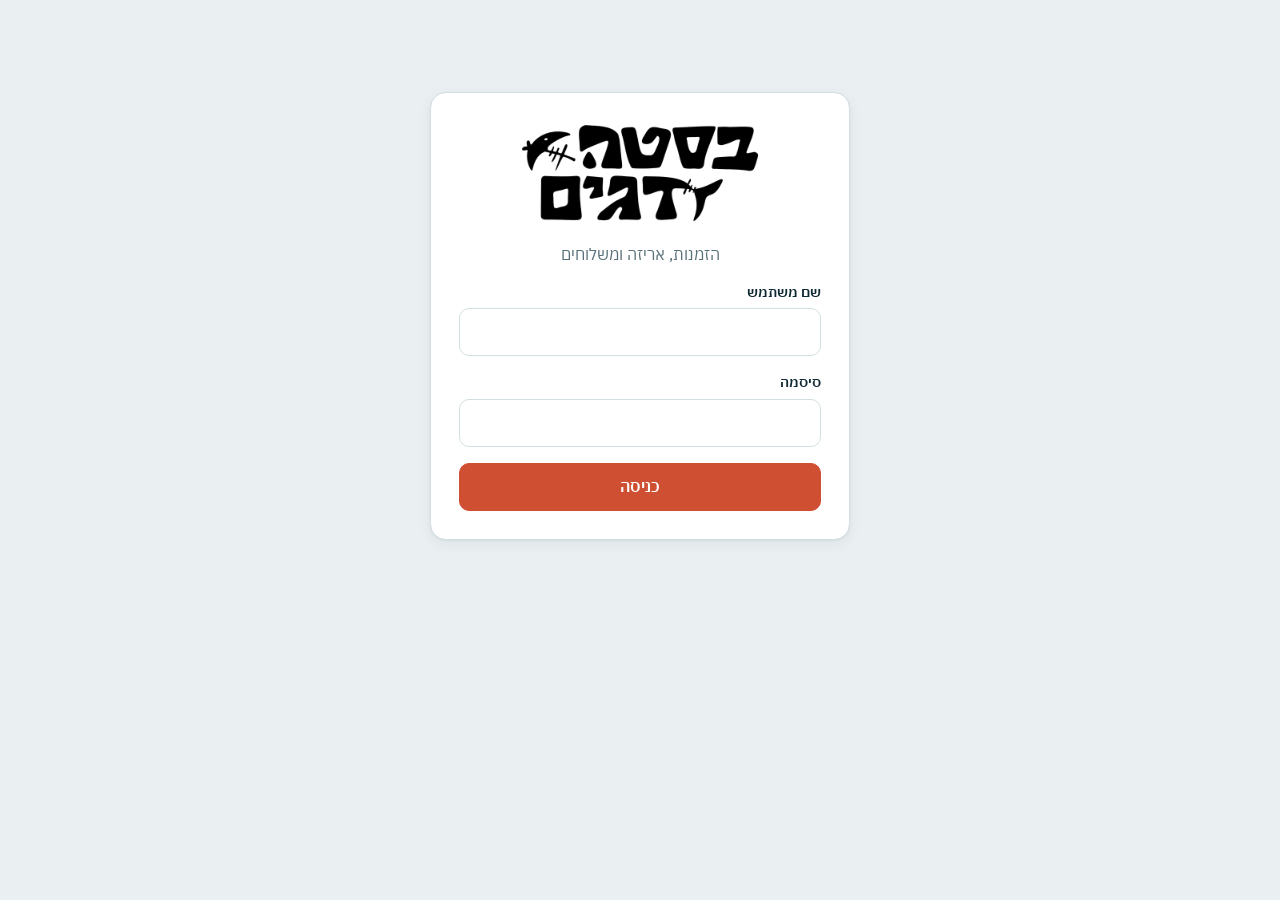
<file: web/index.html>
<!doctype html>
<html lang="he" dir="rtl">
<head>
  <meta charset="utf-8">
  <meta name="viewport" content="width=device-width, initial-scale=1, viewport-fit=cover">
  <meta name="theme-color" content="#CF4F33">
  <meta name="robots" content="noindex, nofollow">
  <title>BastaPack</title>
  <link rel="manifest" href="manifest.webmanifest">
  <link rel="icon" href="icon.svg" type="image/svg+xml">
  <link rel="apple-touch-icon" href="icon.svg">
  <link rel="preconnect" href="https://fonts.googleapis.com">
  <link rel="preconnect" href="https://fonts.gstatic.com" crossorigin>
  <link rel="stylesheet" href="https://fonts.googleapis.com/css2?family=IBM+Plex+Sans+Hebrew:wght@400;500;600;700&family=Suez+One&display=swap">
  <link rel="stylesheet" href="styles.css">
</head>
<body>
  <div id="app"><div class="loading">טוען…</div></div>
  <script type="module" src="app.js"></script>
</body>
</html>
</file>
<file: web/styles.css>
/* Layout: a packing-station tool. Sticky header, then day sections of order cards; one column, wide enough for a tablet held upright. */
:root {
  --bg: #EAF0F1;          /* ice */
  --surface: #FFFFFF;
  --surface-2: #F4F8F9;
  --ink: #0F2A33;          /* deep water */
  --muted: #587079;
  --line: #D3DFE2;
  --accent: #CF4F33;       /* salmon flesh */
  --accent-ink: #FFFFFF;
  --accent-soft: #FBE6E0;
  --sea: #1C5D6C;          /* business */
  --sea-soft: #DDEDF0;
  --sea-ink: #FFFFFF;
  --danger-ink: #FFFFFF;
  --ok: #23774A;
  --ok-soft: #DFF1E6;
  --danger: #AE2A20;
  --danger-soft: #FBE3E0;
  --pick-bg: #F6EBD4;      /* self-pickup */
  --pick-line: #DFC48D;
  --pick-ink: #6E4A0E;
  --shadow: 0 1px 2px rgba(15, 42, 51, .06), 0 4px 14px rgba(15, 42, 51, .06);
  --f-display: "Suez One", "IBM Plex Sans Hebrew", "Arial Hebrew", serif;
  --f-body: "IBM Plex Sans Hebrew", "Arial Hebrew", "Segoe UI", Arial, sans-serif;
  --r: 12px;
  --head-bg: #0F2A33;
  --head-fg: #FFFFFF;
  --logo-filter: invert(1);
}
@media (prefers-color-scheme: dark) {
  :root:not([data-theme="light"]) {
    --bg: #0B181C; --surface: #12232A; --surface-2: #172C34; --ink: #E3EDEF; --muted: #91A8AF; --line: #24404A;
    --accent: #F07A5E; --accent-ink: #1A0B06; --accent-soft: #3A1D16; --sea: #5AAFC1; --sea-soft: #15333B; --sea-ink: #061A1F; --danger-ink: #2A0A07;
    --ok: #6DCB92; --ok-soft: #153626; --danger: #F2897F; --danger-soft: #3C1613;
    --pick-bg: #33290F; --pick-line: #6A5424; --pick-ink: #F1D69C; --shadow: 0 1px 2px rgba(0,0,0,.3); --head-bg: #08161B; --logo-filter: none;
    color-scheme: dark;
  }
}
:root[data-theme="dark"] {
  --bg: #0B181C; --surface: #12232A; --surface-2: #172C34; --ink: #E3EDEF; --muted: #91A8AF; --line: #24404A;
  --accent: #F07A5E; --accent-ink: #1A0B06; --accent-soft: #3A1D16; --sea: #5AAFC1; --sea-soft: #15333B; --sea-ink: #061A1F; --danger-ink: #2A0A07;
  --ok: #6DCB92; --ok-soft: #153626; --danger: #F2897F; --danger-soft: #3C1613;
  --pick-bg: #33290F; --pick-line: #6A5424; --pick-ink: #F1D69C; --shadow: 0 1px 2px rgba(0,0,0,.3); --head-bg: #08161B; --logo-filter: none;
  color-scheme: dark;
}
html, body { background: var(--bg); color: var(--ink); }
body { font-family: var(--f-body); font-size: 16px; line-height: 1.45; }
body::before { content: ""; position: fixed; inset: 0 0 auto; height: env(safe-area-inset-top, 0px); z-index: 10; background: var(--head-bg); }
* { box-sizing: border-box; }
button, input, select, textarea { font: inherit; color: inherit; }
button { cursor: pointer; }
:focus-visible { outline: 3px solid var(--accent); outline-offset: 2px; }
.num { font-variant-numeric: tabular-nums; }

#app { min-height: 100%; }
.wrap { max-width: 980px; margin: 0 auto; padding-left: max(16px, env(safe-area-inset-left, 0px)); padding-right: max(16px, env(safe-area-inset-right, 0px)); }

/* preview strip + header */
.strip { background: var(--surface-2); color: var(--muted); font-size: 13px; border-bottom: 1px solid var(--line); }
.strip .wrap { padding-block: 6px; display: flex; gap: 12px; flex-wrap: wrap; justify-content: space-between; align-items: center; }
.strip button { background: var(--surface); border: 1px solid var(--line); color: var(--ink); border-radius: 999px; padding: 2px 10px; font-size: 12px; }
header.top { position: sticky; top: env(safe-area-inset-top, 0px); z-index: 5; background: var(--head-bg); color: var(--head-fg); border-bottom: 1px solid var(--head-bg); }
header.top .wrap { display: flex; align-items: center; gap: 12px; padding-block: 16px 12px; min-height: 68px; }
.brand { background: none; border: 0; padding: 0; display: flex; align-items: center; }
.brand img { height: 42px; width: auto; display: block; }
.crumb { font-weight: 600; font-size: 18px; flex: 1; min-width: 0; overflow: hidden; text-overflow: ellipsis; white-space: nowrap; }
.role { font-size: 13px; padding: 3px 10px; border-radius: 999px; background: var(--surface-2); border: 1px solid var(--line); color: var(--muted); white-space: nowrap; }
.role.admin { background: var(--accent-soft); color: var(--accent); border-color: transparent; font-weight: 600; }
.ghost { background: none; border: 1px solid var(--line); border-radius: 10px; padding: 8px 12px; color: var(--ink); }
.ghost:hover { background: var(--surface-2); }
header.top .ghost { color: var(--head-fg); border-color: rgba(255,255,255,.28); }
header.top .ghost:hover { background: rgba(255,255,255,.1); }
header.top .role { background: rgba(255,255,255,.12); border-color: transparent; color: var(--head-fg); }
header.top .role.admin { background: var(--accent); color: #fff; }
header.top :focus-visible { outline-color: #fff; }

main { padding-block: 20px 120px; }

/* buttons */
.btn { display: inline-flex; align-items: center; justify-content: center; gap: 8px; min-height: 48px; padding: 10px 18px; border-radius: 10px; border: 1px solid transparent; font-weight: 600; background: var(--surface-2); color: var(--ink); border-color: var(--line); }
a.btn { text-decoration: none; }
.btn.primary { background: var(--accent); color: var(--accent-ink); border-color: var(--accent); }
.btn.sea { background: var(--sea); color: var(--sea-ink); border-color: var(--sea); }
.btn.danger { background: var(--danger); color: var(--danger-ink); border-color: var(--danger); }
.btn.small { min-height: 40px; padding: 6px 12px; font-size: 14px; }
.btn[disabled] { opacity: .5; cursor: not-allowed; }
.linkbtn { background: none; border: 0; color: var(--sea); font-weight: 600; padding: 6px 4px; text-decoration: underline; text-underline-offset: 3px; }
.linkbtn.danger { color: var(--danger); }

/* login */
.login { max-width: 420px; margin: 8vh auto 0; background: var(--surface); border: 1px solid var(--line); border-radius: 16px; padding: 28px; box-shadow: var(--shadow); display: grid; gap: 16px; }
.login h1 { font-family: var(--f-display); font-weight: 400; color: var(--accent); font-size: 40px; margin: 0; line-height: 1; }
.login p { margin: 0; color: var(--muted); }
.field { display: grid; gap: 6px; }
.field label { font-size: 14px; font-weight: 600; }
.field input, .field select, .field textarea { min-height: 48px; border: 1px solid var(--line); border-radius: 10px; padding: 10px 12px; background: var(--surface); }
.hint { background: var(--surface-2); border: 1px dashed var(--line); border-radius: 10px; padding: 12px; font-size: 14px; color: var(--muted); display: grid; gap: 8px; }
.hint .row { display: flex; gap: 8px; flex-wrap: wrap; }
.err { color: var(--danger); font-size: 14px; font-weight: 600; }

/* home */
.home { display: grid; gap: 20px; }
.bigs { display: grid; grid-template-columns: 1fr 1fr; gap: 16px; }
.big { border: 0; border-radius: 18px; padding: 28px 24px; min-height: 210px; text-align: start; display: grid; align-content: space-between; gap: 18px; box-shadow: var(--shadow); }
.big.private { background: var(--accent); color: var(--accent-ink); }
.big.business { background: var(--sea); color: var(--sea-ink); }
.big .t { font-family: var(--f-display); font-size: clamp(40px, 8vw, 64px); line-height: 1; }
.big .en { font-size: 14px; letter-spacing: .14em; opacity: .85; font-weight: 600; }
.big .s { font-size: 15px; opacity: .95; }
.tiles { display: grid; grid-template-columns: repeat(auto-fit, minmax(200px, 1fr)); gap: 12px; }
.tile { background: var(--surface); border: 1px solid var(--line); border-radius: var(--r); padding: 16px; text-align: start; display: grid; gap: 4px; }
.tile b { font-size: 17px; }
.tile span { color: var(--muted); font-size: 14px; }
.tile:hover { border-color: var(--sea); }
@media (max-width: 560px) { .bigs { grid-template-columns: 1fr; } .big { min-height: 150px; } }

/* section toolbar */
.toolbar { display: flex; flex-wrap: wrap; gap: 10px; align-items: center; margin-bottom: 16px; }
.toolbar .grow { flex: 1; }
.seg { display: inline-flex; border: 1px solid var(--line); border-radius: 10px; overflow: hidden; background: var(--surface); }
.seg button { border: 0; background: none; padding: 10px 16px; font-weight: 600; min-height: 44px; }
.seg button[aria-pressed="true"] { background: var(--ink); color: var(--bg); }
.seg.small button { padding: 6px 12px; min-height: 36px; font-size: .9em; }

/* day sections */
.day { margin-bottom: 18px; }
.dayhead { width: 100%; display: flex; align-items: center; gap: 12px; background: none; border: 0; padding: 10px 2px; text-align: start; }
.dayhead .chev { width: 28px; height: 28px; display: grid; place-items: center; border-radius: 8px; background: var(--surface); border: 1px solid var(--line); transition: transform .2s; flex: none; }
.day.closed .chev { transform: rotate(90deg); }
.dayhead .lbl { font-size: 21px; font-weight: 700; display: flex; gap: 10px; align-items: baseline; flex-wrap: wrap; }
.dayhead .rel { font-family: var(--f-display); font-weight: 400; color: var(--accent); font-size: 24px; }
.business-sec .dayhead .rel { color: var(--sea); }
.dayhead .cnt { margin-inline-start: auto; font-size: 14px; color: var(--muted); white-space: nowrap; }
.dayhead .cnt b { color: var(--ink); }
.day.overdue .lbl { color: var(--danger); }
.daynote { font-size: 13px; color: var(--muted); margin: -4px 42px 8px 0; }
.daysel { display: flex; align-items: center; gap: 6px; font-size: 14px; color: var(--muted); margin: 0 42px 8px 0; }
.list { display: grid; gap: 10px; }
.subhead { font-size: 13px; font-weight: 700; letter-spacing: .06em; color: var(--pick-ink); margin: 8px 4px 0; }

/* order card */
.card { background: var(--surface); border: 1px solid var(--line); border-radius: var(--r); box-shadow: var(--shadow); scroll-margin-top: 90px; overflow: hidden; }
.card.pickup { background: var(--pick-bg); border-color: var(--pick-line); }
.card.packed:not(.open) .info, .card.packed:not(.open) .packbox, .card.packed:not(.open) .packlbl { opacity: .62; }
.card.fired { border-inline-start: 4px solid var(--sea); }
.ch { display: grid; grid-template-columns: auto minmax(0, 1fr) auto; align-items: stretch; }
.ch.nosel { grid-template-columns: minmax(0, 1fr) auto; }
.selbox { display: grid; place-items: center; padding-inline: 12px 4px; }
.selbox input { width: 24px; height: 24px; accent-color: var(--sea); }
.info { background: none; border: 0; text-align: start; padding: 14px 16px; display: grid; gap: 4px; min-width: 0; }
.l1 { display: flex; flex-wrap: wrap; align-items: baseline; gap: 6px 10px; }
.onum { font-weight: 700; color: var(--muted); font-size: 15px; }
.oname { font-weight: 700; font-size: 18px; }
.l2 { color: var(--muted); font-size: 15px; display: flex; flex-wrap: wrap; gap: 4px 14px; }
.l2 .ph { color: var(--ink); font-weight: 500; direction: ltr; unicode-bidi: isolate; }
.l3 { font-size: 13px; color: var(--muted); }
.chip { display: inline-flex; align-items: center; gap: 4px; font-size: 12.5px; font-weight: 600; padding: 2px 9px; border-radius: 999px; background: var(--surface-2); border: 1px solid var(--line); color: var(--muted); white-space: nowrap; }
.chip.pick { background: var(--pick-line); color: var(--pick-ink); border-color: transparent; }
.chip.ok { background: var(--ok-soft); color: var(--ok); border-color: transparent; }
.chip.sea { background: var(--sea-soft); color: var(--sea); border-color: transparent; }
.chip.warn { background: var(--danger-soft); color: var(--danger); border-color: transparent; }
.chip.opt { background: var(--accent-soft); color: var(--accent); border-color: transparent; }
.packcell { display: grid; place-items: center; padding: 10px 14px; border-inline-start: 1px solid var(--line); }
.card.pickup .packcell { border-color: var(--pick-line); }
.packbox { width: 58px; height: 58px; border-radius: 12px; border: 3px solid var(--muted); background: var(--surface); display: grid; place-items: center; padding: 0; }
.packbox svg { width: 34px; height: 34px; opacity: 0; }
.packbox[aria-pressed="true"] { background: var(--ok); border-color: var(--ok); }
.packbox[aria-pressed="true"] svg { opacity: 1; stroke: var(--surface); }
.packbox.ready { border-color: var(--ok); box-shadow: 0 0 0 4px var(--ok-soft); }
.firemini { display: block; margin: 6px auto 0; min-height: 36px; padding: 4px 12px; border-radius: 8px; border: 0; background: var(--sea); color: var(--sea-ink); font-weight: 700; font-size: 13px; letter-spacing: .06em; }
.packlbl { font-size: 11px; font-weight: 700; letter-spacing: .08em; color: var(--muted); margin-top: 4px; text-align: center; }

.body { border-top: 1px solid var(--line); padding: 6px 16px 16px; background: var(--surface); }
.card.pickup .body { border-color: var(--pick-line); }
.items { display: grid; }
.item { display: grid; grid-template-columns: minmax(0, 1fr) auto; gap: 8px 16px; align-items: center; padding: 12px 0; border-bottom: 1px solid var(--line); }
.item:last-child { border-bottom: 0; }
.iname { font-weight: 600; font-size: 17px; display: flex; flex-wrap: wrap; gap: 6px; align-items: center; }
.imeta { font-size: 14px; color: var(--muted); }
.qty { font-size: 20px; font-weight: 700; color: var(--ink); margin: 2px 0; }
.inote { font-size: 14px; background: var(--accent-soft); color: var(--ink); padding: 4px 8px; border-radius: 8px; margin-top: 4px; display: inline-block; }
.wcell { display: flex; align-items: center; gap: 8px; justify-content: flex-end; flex-wrap: wrap; }
.winput { width: 110px; min-height: 52px; font-size: 22px; font-weight: 600; text-align: center; border: 2px solid var(--line); border-radius: 10px; background: var(--surface); direction: ltr; font-variant-numeric: tabular-nums; }
.winput:focus { border-color: var(--accent); outline: none; }
.unit { color: var(--muted); font-size: 14px; }
.okbtn { min-height: 52px; min-width: 64px; border-radius: 10px; border: 0; background: var(--ink); color: var(--bg); font-weight: 700; padding: 0 14px; }
.final { display: flex; align-items: center; gap: 8px; font-size: 20px; font-weight: 700; color: var(--ok); }
.final small { font-size: 13px; color: var(--muted); font-weight: 500; }
.diff { font-size: 13px; font-weight: 600; }
.diff.pos { color: var(--danger); }
.diff.neg { color: var(--ok); }
.rm { background: none; border: 1px solid var(--line); border-radius: 8px; width: 40px; height: 40px; color: var(--danger); font-size: 20px; line-height: 1; }
.addrow { display: flex; flex-wrap: wrap; gap: 8px; align-items: end; padding: 12px; margin-top: 8px; background: var(--surface-2); border-radius: 10px; }
.addrow .field { flex: 1 1 200px; }
.addrow .field.amt { flex: 0 1 120px; }
.obar { display: flex; flex-wrap: wrap; gap: 8px; align-items: center; padding-top: 12px; border-top: 1px dashed var(--line); margin-top: 6px; }
.obar .grow { flex: 1; }
.total { font-size: 15px; color: var(--muted); }
.total b { color: var(--ink); font-size: 17px; }
.msg { margin-top: 10px; padding: 10px 12px; border-radius: 10px; font-weight: 600; font-size: 15px; }
.msg.bad { background: var(--danger-soft); color: var(--danger); }
.msg.good { background: var(--ok-soft); color: var(--ok); }
.msg.info { background: var(--sea-soft); color: var(--sea); }
.toggle { display: inline-flex; align-items: center; gap: 8px; font-weight: 600; font-size: 15px; background: none; border: 1px solid var(--line); border-radius: 999px; padding: 6px 12px 6px 6px; }
.toggle .sw { width: 40px; height: 24px; border-radius: 999px; background: var(--line); position: relative; transition: background .2s; }
.toggle .sw::after { content: ""; position: absolute; top: 3px; inset-inline-start: 3px; width: 18px; height: 18px; border-radius: 50%; background: var(--surface); transition: inset-inline-start .2s; }
.toggle[aria-pressed="true"] .sw { background: var(--pick-ink); }
.toggle[aria-pressed="true"] .sw::after { inset-inline-start: 19px; }

/* motion */
.card.flash { animation: flash .9s ease-out; }
@keyframes flash { 0% { box-shadow: 0 0 0 0 var(--ok); transform: scale(.985); } 40% { box-shadow: 0 0 0 6px var(--ok-soft); } 100% { box-shadow: var(--shadow); transform: none; } }
.body.opening { animation: drop .32s ease-out; }
@keyframes drop { from { opacity: 0; transform: translateY(-8px); } to { opacity: 1; transform: none; } }
.card.shake { animation: shake .4s; }
@keyframes shake { 20%, 60% { transform: translateX(6px); } 40%, 80% { transform: translateX(-6px); } }
@media (prefers-reduced-motion: reduce) { .card.flash, .body.opening, .card.shake { animation: none; } .dayhead .chev, .toggle .sw, .toggle .sw::after { transition: none; } }

/* bulk bar */
.bulk { position: fixed; inset: auto 0 0 0; z-index: 6; background: var(--ink); color: var(--bg); padding-bottom: env(safe-area-inset-bottom, 0px); }
.bulk .wrap { display: flex; flex-wrap: wrap; gap: 10px; align-items: center; padding-block: 12px; }
.bulk .grow { flex: 1; font-weight: 600; }
.bulk .btn { min-height: 44px; }
.bulk .btn.light { background: var(--bg); color: var(--ink); border-color: var(--bg); }

/* tables (pages) */
.panel { background: var(--surface); border: 1px solid var(--line); border-radius: var(--r); padding: 16px; display: grid; gap: 12px; }
.panel h2 { margin: 0; font-size: 20px; }
.panel p { margin: 0; color: var(--muted); }
.tscroll { overflow-x: auto; }
table.t { border-collapse: collapse; width: 100%; font-size: 15px; font-variant-numeric: tabular-nums; }
table.t th { text-align: start; font-size: 13px; color: var(--muted); font-weight: 600; padding: 8px; border-bottom: 1px solid var(--line); white-space: nowrap; }
table.t td { padding: 10px 8px; border-bottom: 1px solid var(--line); vertical-align: top; }
.stop { display: grid; grid-template-columns: 44px minmax(0, 1fr) auto; gap: 12px; align-items: center; padding: 12px; border: 1px solid var(--line); border-radius: var(--r); background: var(--surface); }
.stop .n { width: 40px; height: 40px; border-radius: 50%; background: var(--ink); color: var(--bg); display: grid; place-items: center; font-weight: 700; }
.stop.start .n { background: var(--accent); color: var(--accent-ink); }
.stops { display: grid; gap: 8px; }
.empty { text-align: center; color: var(--muted); padding: 40px 16px; border: 1px dashed var(--line); border-radius: var(--r); }

/* modal */
.scrim { position: fixed; inset: 0; background: rgba(8, 20, 24, .55); z-index: 20; display: grid; place-items: center; padding: 16px; }
.modal { background: var(--surface); border-radius: 16px; width: min(560px, 100%); max-height: calc(100% - 32px); overflow: auto; padding: 22px; display: grid; gap: 14px; box-shadow: 0 20px 60px rgba(0,0,0,.3); }
.modal.wide { width: min(760px, 100%); }
.modal h3 { margin: 0; font-size: 21px; text-wrap: balance; }
.modal p { margin: 0; color: var(--muted); }
.mact { display: flex; gap: 10px; justify-content: flex-start; flex-wrap: wrap; padding-top: 6px; }
.grid2 { display: grid; grid-template-columns: repeat(auto-fit, minmax(160px, 1fr)); gap: 12px; }
.checks { display: grid; grid-template-columns: repeat(auto-fit, minmax(170px, 1fr)); gap: 6px 14px; }
.checks label { display: flex; gap: 8px; align-items: center; font-size: 15px; min-height: 36px; }
.checks input { width: 20px; height: 20px; accent-color: var(--sea); }
.irow { display: grid; grid-template-columns: minmax(0, 2fr) minmax(80px, 1fr) minmax(80px, 1fr) 44px; gap: 8px; align-items: end; }
.irow.np { grid-template-columns: minmax(0, 2fr) minmax(80px, 1fr) 44px; }
textarea.csv { width: 100%; min-height: 180px; font-family: ui-monospace, Menlo, monospace; font-size: 12px; direction: ltr; border: 1px solid var(--line); border-radius: 10px; padding: 10px; background: var(--surface-2); }
.toast { position: fixed; inset: auto 0 calc(24px + env(safe-area-inset-bottom, 0px)) 0; display: grid; place-items: center; z-index: 30; pointer-events: none; padding-inline: 16px; }
.toast div { background: var(--ink); color: var(--bg); padding: 12px 18px; border-radius: 12px; font-weight: 600; box-shadow: var(--shadow); max-width: 560px; text-align: center; }
.bulk ~ .toast { bottom: calc(84px + env(safe-area-inset-bottom, 0px)); }

@media (max-width: 560px) {
  .item { grid-template-columns: 1fr; }
  .wcell { justify-content: flex-start; }
  .packbox { width: 50px; height: 50px; }
  .info { padding: 12px; }
  .dayhead .lbl { font-size: 18px; }
  .daynote, .daysel { margin-inline-start: 0; }
  .irow, .irow.np { grid-template-columns: 1fr 1fr 44px; }
  .irow .f-prod { grid-column: 1 / -1; }
}

/* ---- live app additions ---- */
html, body { height: 100%; margin: 0; }
.offline { background: var(--danger); color: var(--danger-ink); text-align: center; font-weight: 600; font-size: 14px; padding: 6px 16px; }
.loading { text-align: center; color: var(--muted); padding: 60px 16px; }
.busy { opacity: .55; pointer-events: none; }
.setgrid { display: grid; gap: 16px; }
.rowform { display: flex; flex-wrap: wrap; gap: 8px; align-items: end; }
.rowform .field { flex: 1 1 160px; }
.pricegrid { display: grid; grid-template-columns: minmax(0, 1fr) 120px; gap: 8px 12px; align-items: center; }
.pricegrid input { min-height: 44px; border: 1px solid var(--line); border-radius: 10px; padding: 8px 10px; background: var(--surface); direction: ltr; text-align: center; }
.muted { color: var(--muted); }
.stamp { font-size: 12px; color: var(--muted); }
@media (max-width: 430px) { header.top .crumb { visibility: hidden; } header.top .wrap { gap: 8px; } }
/* deliver page */
.stopact { display: flex; flex-wrap: wrap; gap: 6px; align-items: center; justify-content: flex-end; }
.updown { display: inline-flex; gap: 4px; }
.updown .ghost { min-width: 44px; min-height: 44px; padding: 0; }
.updown .ghost[disabled] { opacity: .3; }
.stop.bad { border-color: var(--danger); }
.print-only { display: none; }
@media print {
  @page { size: A4; margin: 12mm; }
  .no-print, header.top, .strip, .offline, .toast, .bulk { display: none !important; }
  .print-only { display: block; }
  .print-logo { height: 40px; filter: invert(1); margin-bottom: 6px; }
  body, html { background: #fff !important; color: #000 !important; }
  main { padding: 0 !important; }
  .panel, .stop { box-shadow: none !important; border-color: #999 !important; background: #fff !important; break-inside: avoid; }
  .stop .n { background: #000 !important; color: #fff !important; -webkit-print-color-adjust: exact; print-color-adjust: exact; }
  .imeta, .stamp { color: #333 !important; }
}

.login-logo { display: block; height: 96px; width: auto; max-width: 100%; margin: 4px auto 6px; filter: var(--logo-filter); }
.login p { text-align: center; }

.picklist { display: grid; gap: 4px; margin-top: 6px; max-height: 280px; overflow: auto; }
.clientpick { text-align: start; min-height: 44px; padding: 8px 12px; border: 1px solid var(--line); border-radius: 10px; background: var(--surface); }
.clientpick:hover { border-color: var(--sea); }

/* history (past orders, read only) */
.day.hist .dayhead .rel { color: var(--muted); }
.histbar { padding: 8px 12px 4px; align-items: flex-end; }
.histbar input[type="date"] { min-width: 150px; }
.hcard .hitems { padding: 4px 14px 12px; display: grid; gap: 6px; }
.hcard .hitem { display: flex; justify-content: space-between; gap: 12px; flex-wrap: wrap; border-top: 1px solid var(--line); padding-top: 6px; }
</file>
